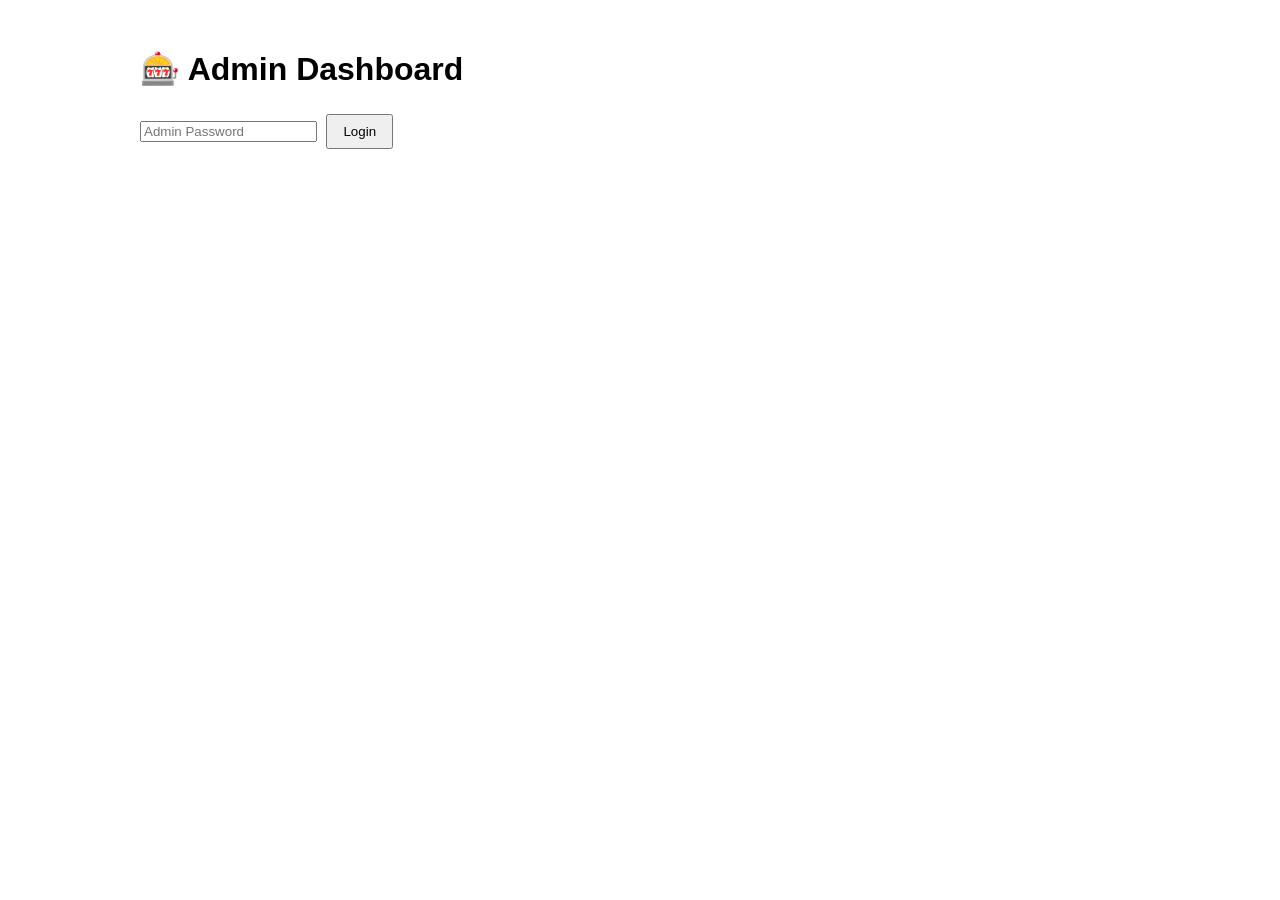
<file: apps/admin-dashboard/public/index.html>
<!DOCTYPE html>
<html>
<head>
  <title>Poker Admin Dashboard</title>
  <style>
    body { font-family: Arial, sans-serif; max-width: 1000px; margin: 50px auto; }
    table { width: 100%; border-collapse: collapse; }
    th, td { padding: 10px; border: 1px solid #ddd; text-align: left; }
    th { background: #333; color: white; }
    .btn { padding: 8px 15px; margin: 5px; cursor: pointer; }
  </style>
</head>
<body>
  <h1>🎰 Admin Dashboard</h1>
  <div>
    <input type="text" id="adminPass" placeholder="Admin Password" type="password">
    <button class="btn" onclick="login()">Login</button>
  </div>
  <div id="dashboard" style="display:none;">
    <h2>Active Rooms</h2>
    <table>
      <thead>
        <tr><th>Room ID</th><th>Players</th><th>Pot</th><th>Action</th></tr>
      </thead>
      <tbody id="roomsList"></tbody>
    </table>
    <h2>Users</h2>
    <table>
      <thead>
        <tr><th>User</th><th>Balance</th><th>Rooms</th></tr>
      </thead>
      <tbody id="usersList"></tbody>
    </table>
  </div>
  <script>
    function login() {
      const pass = document.getElementById('adminPass').value;
      if (pass === 'admin123') {
        document.getElementById('dashboard').style.display = 'block';
        loadData();
      } else {
        alert('Invalid password');
      }
    }
    function loadData() {
      // Fetch data from backend
    }
  </script>
</body>
</html>
</file>
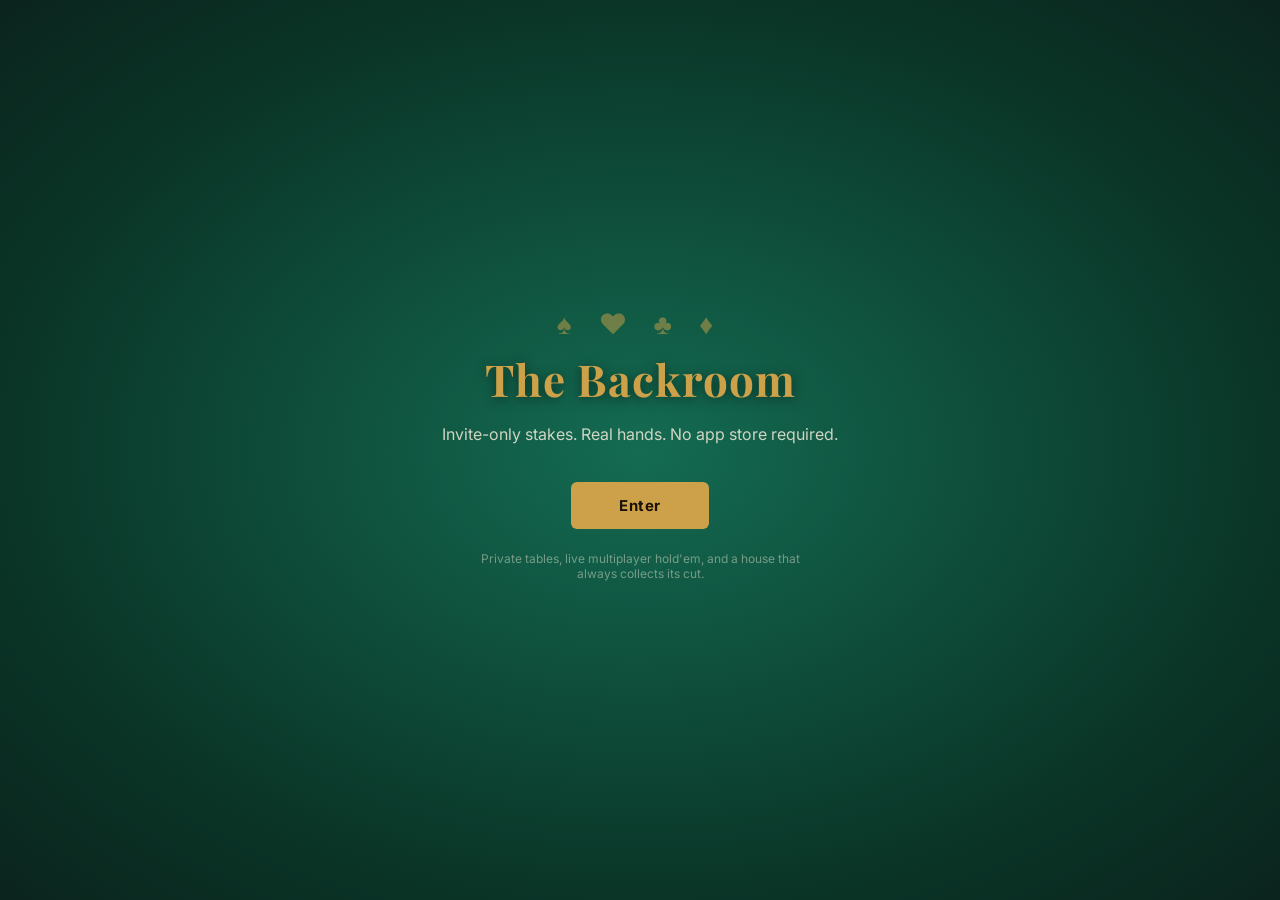
<file: apps/simple-html/public/index.html>
<!DOCTYPE html>
<html lang="en">
<head>
<meta charset="UTF-8">
<meta name="viewport" content="width=device-width, initial-scale=1.0">
<title>The Backroom</title>
<link rel="icon" href="data:image/svg+xml,<svg xmlns=%22http://www.w3.org/2000/svg%22 viewBox=%220 0 100 100%22><text y=%22.9em%22 font-size=%2290%22>&#9824;&#65039;</text></svg>">
<link rel="preconnect" href="https://fonts.googleapis.com">
<link rel="preconnect" href="https://fonts.gstatic.com" crossorigin>
<link href="https://fonts.googleapis.com/css2?family=Playfair+Display:wght@700;800&family=Inter:wght@400;500;600;700&display=swap" rel="stylesheet">
<link rel="stylesheet" href="styles.css">
</head>
<body>

<div id="toast" class="toast hidden"></div>

<!-- LANDING -->
<section id="view-landing" class="view">
  <div class="landing">
    <div class="landing-content">
      <div class="landing-suits">&#9824; &#9829; &#9827; &#9830;</div>
      <h1 class="landing-title">The Backroom</h1>
      <p class="landing-tagline">Invite-only stakes. Real hands. No app store required.</p>
      <button id="btn-landing-enter" class="btn-primary landing-cta">Enter</button>
      <p class="landing-fine">Private tables, live multiplayer hold'em, and a house that always collects its cut.</p>
    </div>
  </div>
</section>

<!-- AUTH -->
<section id="view-auth" class="view hidden">
  <div class="auth-card">
    <h1>&#9824; The Backroom</h1>
    <div class="tabs">
      <button class="tab-btn active" data-tab="login">Log In</button>
      <button class="tab-btn" data-tab="register">Register</button>
    </div>

    <form id="form-login" class="tab-panel active">
      <input type="text" id="login-username" placeholder="Username" required>
      <input type="password" id="login-password" placeholder="Password" required>
      <button type="submit" class="btn-primary">Log In</button>
    </form>

    <form id="form-register" class="tab-panel">
      <input type="text" id="register-username" placeholder="Username" required>
      <input type="email" id="register-email" placeholder="Email (optional)">
      <input type="password" id="register-password" placeholder="Password" required>
      <button type="submit" class="btn-primary">Create Account</button>
    </form>
  </div>
</section>

<!-- LOBBY -->
<section id="view-lobby" class="view hidden">
  <header class="topbar">
    <h1>&#9824; The Backroom</h1>
    <div class="user-pill">
      <span id="lobby-avatar"></span>
      <span id="lobby-username"></span>
      <span id="lobby-admin-badge" class="badge hidden">ADMIN</span>
      <span id="lobby-balance" class="badge gold"></span>
      <button id="btn-request-chips" class="btn-link hidden">Request Chips</button>
      <button id="btn-manage-chips" class="btn-link hidden">Manage Chips</button>
      <button id="btn-chip-requests" class="btn-link hidden">Requests</button>
      <button id="btn-leaderboard" class="btn-link">Leaderboard</button>
      <button id="btn-my-history" class="btn-link">My Stats</button>
      <button id="btn-logout" class="btn-link">Log Out</button>
    </div>
  </header>

  <div class="lobby-grid">
    <div class="card">
      <h2>Create a Room</h2>
      <form id="form-create-room">
        <input type="text" id="create-room-name" placeholder="Room name" required>
        <label class="field-label">Max players</label>
        <input type="number" id="create-room-max" value="6" min="2" max="9">
        <label class="field-label">Small / Big blind</label>
        <div class="row">
          <input type="number" id="create-room-sb" value="10" min="1">
          <input type="number" id="create-room-bb" value="20" min="1">
        </div>
        <button type="submit" class="btn-primary">Create &amp; Join</button>
      </form>
    </div>

    <div class="card">
      <h2>Join by Code</h2>
      <form id="form-join-code">
        <input type="text" id="join-room-code" placeholder="ROOM CODE" maxlength="10" style="text-transform:uppercase">
        <button type="submit" class="btn-primary">Join</button>
      </form>
      <p class="hint">Invite-only tables need the admin to add your username first.</p>
    </div>

    <div class="card wide">
      <h2>Public Rooms</h2>
      <div id="public-rooms-list" class="rooms-list"><p class="muted">Loading&hellip;</p></div>
    </div>
  </div>
</section>

<!-- TABLE -->
<section id="view-table" class="view hidden">
  <header class="topbar">
    <button id="btn-leave-table" class="btn-link">&larr; Lobby</button>
    <div id="table-room-name" class="room-title"></div>
    <div class="user-pill">
      <span id="table-pot-badge" class="badge gold">Pot: 0</span>
      <button id="btn-table-invite" class="btn-primary small hidden">Invite</button>
      <button id="btn-blinds" class="btn-link hidden">Blinds</button>
      <button id="btn-join-hand" class="btn-primary small hidden">Join Hand</button>
      <button id="btn-spectate" class="btn-link hidden">Spectate</button>
      <button id="btn-ready" class="btn-primary small">I'm Ready</button>
    </div>
  </header>

  <div class="table-layout">
    <div class="table-felt-wrap">
      <div class="table-felt" id="table-felt">
        <div class="community-cards" id="community-cards"></div>
        <div class="pot-display" id="pot-display">Pot: 0</div>
        <div id="seats"></div>
      </div>

      <div class="action-bar hidden" id="action-bar">
        <div class="my-turn-indicator" id="my-turn-indicator">Your turn</div>
        <button id="btn-fold" class="btn-action fold">Fold</button>
        <button id="btn-check" class="btn-action">Check</button>
        <button id="btn-call" class="btn-action">Call</button>
        <div class="raise-controls">
          <input type="range" id="raise-slider" min="0" max="1000" value="0">
          <input type="number" id="raise-amount" min="0" value="0">
          <button id="btn-raise" class="btn-action raise">Raise</button>
        </div>
      </div>
    </div>

    <aside class="side-panel">
      <div class="panel-tabs">
        <button class="panel-tab active" data-panel="chat">Chat</button>
        <button class="panel-tab" data-panel="log">Hand Log</button>
        <button class="panel-tab" data-panel="history">History</button>
        <button class="panel-tab hidden" data-panel="players" id="tab-players">Players</button>
      </div>

      <div id="panel-chat" class="panel-body active">
        <div id="chat-messages" class="chat-messages"></div>
        <form id="form-chat">
          <input type="text" id="chat-input" placeholder="Say something&hellip;" autocomplete="off">
        </form>
      </div>

      <div id="panel-log" class="panel-body">
        <div id="hand-log" class="log-list"></div>
      </div>

      <div id="panel-history" class="panel-body">
        <div id="hand-history" class="log-list"></div>
      </div>

      <div id="panel-players" class="panel-body">
        <div id="players-chip-list" class="log-list"></div>
      </div>
    </aside>
  </div>
</section>

<!-- ADMIN INVITE MODAL -->
<div id="modal-invite" class="modal hidden">
  <div class="modal-box">
    <h2>Invite to Private Table</h2>
    <p class="hint">Enter an amount, then Give or Take.</p>
    <form id="form-invite">
      <input type="text" id="invite-username" placeholder="Username to invite" required>
      <button type="submit" class="btn-primary">Invite</button>
    </form>
    <div id="invite-list" class="invite-list"></div>
    <button id="btn-close-invite" class="btn-link">Close</button>
  </div>
</div>

<!-- MANAGE CHIPS MODAL (admin: account-wide balances) -->
<div id="modal-manage-chips" class="modal hidden">
  <div class="modal-box">
    <h2>Manage Chips</h2>
    <p class="hint">New accounts start at 0 &mdash; this is the only way anyone gets chips outside of winning them. Enter an amount, then Give or Take.</p>
    <div id="manage-chips-list" class="invite-list"></div>
    <button id="btn-close-manage-chips" class="btn-link">Close</button>
  </div>
</div>

<!-- CHIP REQUESTS MODAL (admin) -->
<div id="modal-chip-requests" class="modal hidden">
  <div class="modal-box">
    <h2>Chip Requests</h2>
    <div id="chip-requests-list" class="invite-list"></div>
    <button id="btn-close-chip-requests" class="btn-link">Close</button>
  </div>
</div>

<!-- USER TRANSACTION HISTORY MODAL -->
<div id="modal-user-txns" class="modal hidden">
  <div class="modal-box">
    <h2 id="user-txns-title">Transaction History</h2>
    <div id="user-txns-list" class="log-list"></div>
    <button id="btn-close-user-txns" class="btn-link">Close</button>
  </div>
</div>

<!-- LEADERBOARD MODAL -->
<div id="modal-leaderboard" class="modal hidden">
  <div class="modal-box">
    <h2>Leaderboard</h2>
    <div id="leaderboard-list" class="log-list"></div>
    <button id="btn-close-leaderboard" class="btn-link">Close</button>
  </div>
</div>

<!-- MY STATS MODAL -->
<div id="modal-stats" class="modal hidden">
  <div class="modal-box">
    <h2>My Stats</h2>
    <div id="stats-body"></div>
    <button id="btn-close-stats" class="btn-link">Close</button>
  </div>
</div>

<script src="app.js"></script>
</body>
</html>
</file>
<file: apps/simple-html/public/styles.css>
* { box-sizing: border-box; }
html, body {
  margin: 0; padding: 0; height: 100%;
  font-family: 'Inter', -apple-system, BlinkMacSystemFont, 'Segoe UI', sans-serif;
  background: radial-gradient(ellipse at top, #123b2e 0%, #0b241d 55%, #071a14 100%);
  background-attachment: fixed;
  color: #f1ead9;
}
h1, h2 { font-family: 'Playfair Display', Georgia, serif; color: #cda149; margin: 0 0 12px; }

/* ---- custom scrollbars ---- */
* { scrollbar-width: thin; scrollbar-color: rgba(205,161,73,0.4) transparent; }
*::-webkit-scrollbar { width: 8px; height: 8px; }
*::-webkit-scrollbar-track { background: transparent; }
*::-webkit-scrollbar-thumb { background: rgba(205,161,73,0.35); border-radius: 8px; }
*::-webkit-scrollbar-thumb:hover { background: rgba(205,161,73,0.55); }
.hidden { display: none !important; }
.muted { color: rgba(241,234,217,0.55); }

/* ---- generic form controls ---- */
input, select {
  background: rgba(0,0,0,0.3);
  border: 1px solid rgba(205,161,73,0.35);
  color: #f1ead9;
  padding: 10px;
  border-radius: 6px;
  width: 100%;
  margin: 6px 0;
  font-size: 14px;
}
.field-label { font-size: 12px; color: rgba(241,234,217,0.6); margin-top: 8px; display:block; }
.row { display: flex; gap: 8px; }
.row input { flex: 1; }

button { font-family: inherit; cursor: pointer; transition: background 0.15s ease, transform 0.1s ease, box-shadow 0.15s ease; }
button:active { transform: scale(0.97); }
.btn-primary {
  background: #cda149; color: #1a1208; border: none; border-radius: 6px;
  padding: 10px 16px; font-weight: 700; width: 100%; margin-top: 10px; font-size: 14px;
}
.btn-primary:hover { background: #e3bd6d; }
.btn-primary.small { width: auto; padding: 8px 14px; margin: 0; }
.btn-link { background: none; border: none; color: #cda149; font-size: 13px; text-decoration: underline; }

/* ---- auth ---- */
.view { min-height: 100vh; }
#view-auth { display: flex; align-items: center; justify-content: center; }
.landing {
  min-height: 100vh; display: flex; align-items: center; justify-content: center;
  background: radial-gradient(ellipse at center, #146b52 0%, #0a3527 70%, #0b241d 100%);
  text-align: center; padding: 24px;
}
.landing-content { max-width: 480px; }
.landing-suits { font-size: 28px; letter-spacing: 10px; color: rgba(205,161,73,0.5); margin-bottom: 8px; }
.landing-title {
  font-size: 44px; letter-spacing: 1px; margin: 0 0 12px;
  text-shadow: 0 2px 12px rgba(0,0,0,0.5);
}
.landing-tagline { font-size: 16px; color: #f1ead9; opacity: 0.85; margin-bottom: 28px; }
.landing-cta { width: auto; padding: 14px 48px; font-size: 15px; letter-spacing: 0.5px; }
.landing-fine { font-size: 12px; color: rgba(241,234,217,0.45); margin-top: 22px; max-width: 360px; margin-left: auto; margin-right: auto; }
.auth-card {
  background: rgba(22,33,27,0.95); border: 1px solid rgba(205,161,73,0.25);
  border-radius: 14px; padding: 32px; width: 340px; box-shadow: 0 10px 30px rgba(0,0,0,0.4);
}
.tabs { display: flex; gap: 6px; margin-bottom: 16px; }
.tab-btn {
  flex: 1; background: rgba(255,255,255,0.05); border: none; color: #f1ead9;
  padding: 8px; border-radius: 6px; opacity: 0.6;
}
.tab-btn.active { background: rgba(205,161,73,0.25); opacity: 1; }
.tab-panel { display: none; }
.tab-panel.active { display: block; }

/* ---- topbar / lobby ---- */
.topbar {
  display: flex; align-items: center; justify-content: space-between;
  padding: 14px 20px; background: rgba(0,0,0,0.25); border-bottom: 1px solid rgba(205,161,73,0.2);
}
.topbar h1 { margin: 0; font-size: 20px; }
.user-pill { display: flex; align-items: center; gap: 12px; }
.badge {
  background: rgba(255,255,255,0.08); padding: 4px 10px; border-radius: 20px; font-size: 11px;
  letter-spacing: 0.5px;
}
.badge.gold { background: rgba(205,161,73,0.25); color: #f1ead9; font-weight: 700; }

.lobby-grid {
  display: grid; grid-template-columns: repeat(auto-fit, minmax(280px, 1fr));
  gap: 18px; padding: 24px;
}
.card {
  background: rgba(22,33,27,0.9); border: 1px solid rgba(205,161,73,0.2);
  border-radius: 12px; padding: 18px;
}
.card.wide { grid-column: 1 / -1; }
.rooms-list { max-height: 300px; overflow-y: auto; }
.room-row {
  display: flex; justify-content: space-between; align-items: center;
  padding: 10px 4px; border-bottom: 1px solid rgba(255,255,255,0.06);
}
.room-row .room-meta { font-size: 12px; color: rgba(241,234,217,0.6); }
.hint { font-size: 12px; color: rgba(241,234,217,0.5); margin-top: 6px; }

/* ---- table ---- */
.room-title { font-weight: 700; }
.table-layout { display: flex; gap: 0; height: calc(100vh - 57px); }
.table-felt-wrap { flex: 1; display: flex; flex-direction: column; }
.table-felt {
  position: relative; flex: 1; margin: 24px;
  background: radial-gradient(ellipse at center, #146b52 0%, #0f4d3b 70%, #0a3527 100%);
  border: 10px solid #5a3a1e; border-radius: 200px;
  display: flex; align-items: center; justify-content: center;
  box-shadow: inset 0 0 60px rgba(0,0,0,0.5);
}
.community-cards { display: flex; gap: 8px; position: absolute; top: 42%; }
.pot-display {
  position: absolute; top: 32%; color: #cda149; font-weight: 700; font-size: 15px;
  background: rgba(0,0,0,0.35); padding: 4px 14px; border-radius: 20px;
  display: flex; align-items: center; gap: 6px;
}
.chip-icon {
  display: inline-block; width: 14px; height: 14px; border-radius: 50%; flex-shrink: 0;
  background: radial-gradient(circle at 35% 35%, #e3bd6d, #cda149 55%, #8a6a2f 100%);
  border: 1.5px dashed rgba(26,18,8,0.5);
}
.seat-chips { display: flex; align-items: center; justify-content: center; gap: 4px; }
.seat-chips .chip-icon { width: 10px; height: 10px; }
.playing-card {
  width: 42px; height: 60px; background: #fdf6e3; border-radius: 5px;
  display: flex; align-items: center; justify-content: center; font-weight: 700; font-size: 16px;
  box-shadow: 0 2px 6px rgba(0,0,0,0.4); color: #222; position: relative;
  animation: dealIn 0.28s ease-out backwards;
}
.card-corner {
  position: absolute; font-size: 0.34em; font-weight: 800; line-height: 1.05; text-align: center;
}
.card-corner-top { top: 4px; left: 3px; }
.card-corner-bottom { bottom: 4px; right: 3px; transform: rotate(180deg); }
.card-suit-big { font-size: 1.3em; }
@keyframes dealIn {
  from { transform: translateY(-16px) scale(0.85); opacity: 0; }
  to { transform: translateY(0) scale(1); opacity: 1; }
}
@keyframes winPulse {
  0%, 100% { box-shadow: 0 0 0 rgba(205,161,73,0.6); }
  50% { box-shadow: 0 0 16px rgba(205,161,73,0.9); }
}
@keyframes actingGlow {
  0%, 100% { box-shadow: 0 0 14px rgba(205,161,73,0.6); }
  50% { box-shadow: 0 0 22px rgba(205,161,73,0.95); }
}
.playing-card.red { color: #b8283f; }
.playing-card.back { background: repeating-linear-gradient(45deg, #7a1f2b, #7a1f2b 4px, #5c1620 4px, #5c1620 8px); }

#seats { position: absolute; inset: 0; }
.seat {
  position: absolute; width: 140px; text-align: center;
  transform: translate(-50%, -50%);
}
.seat .seat-card {
  background: rgba(10,20,16,0.85); border: 1px solid rgba(205,161,73,0.3);
  border-radius: 10px; padding: 8px; position: relative;
}
.seat.folded .seat-card { opacity: 0.4; }
.empty-seat .seat-card {
  opacity: 0.35; border-style: dashed; background: rgba(10,20,16,0.4);
  display: flex; align-items: center; justify-content: center; min-height: 44px;
}
.empty-seat-label { font-size: 11px; color: rgba(241,234,217,0.5); font-style: italic; }
.seat.acting .seat-card { border-color: #cda149; animation: actingGlow 1.1s ease-in-out infinite; }
.seat .seat-name { font-weight: 700; font-size: 13px; }
.avatar {
  width: 26px; height: 26px; border-radius: 50%; display: flex; align-items: center;
  justify-content: center; font-weight: 800; font-size: 12px; color: #fff;
  margin: 0 auto 4px; box-shadow: 0 1px 3px rgba(0,0,0,0.4);
}
.seat .seat-chips { font-size: 12px; color: #cda149; }
.seat .seat-cards { display: flex; gap: 4px; justify-content: center; margin-top: 6px; }
.seat .seat-cards .playing-card { width: 30px; height: 44px; font-size: 12px; }
.seat .dealer-chip {
  position: absolute; top: -8px; right: -8px; background: #f1ead9; color: #1a1208;
  font-size: 10px; font-weight: 800; border-radius: 50%; width: 20px; height: 20px;
  display: flex; align-items: center; justify-content: center;
}
.seat .seat-bet { font-size: 11px; color: #9fd8bb; margin-top: 2px; }
.seat .seat-ready-badge { font-size: 10px; color: rgba(241,234,217,0.5); margin-top: 4px; }
.seat.ready .seat-card { border-color: #6fcf8f; }
.seat.ready .seat-ready-badge { color: #6fcf8f; font-weight: 700; }
.seat .win-banner {
  position: absolute; bottom: -18px; left: 50%; transform: translateX(-50%);
  background: #cda149; color: #1a1208; font-size: 10px; font-weight: 800;
  padding: 2px 8px; border-radius: 10px; white-space: nowrap;
  animation: winPulse 1s ease-in-out infinite;
}
.seat-admin-controls { display: flex; gap: 4px; justify-content: center; margin-top: 4px; }
.chip-adjust-btn {
  width: 18px; height: 18px; border-radius: 50%; border: 1px solid rgba(205,161,73,0.5);
  background: rgba(0,0,0,0.3); color: #cda149; font-size: 12px; font-weight: 800;
  line-height: 1; padding: 0; display: flex; align-items: center; justify-content: center;
}
.chip-adjust-btn:hover { background: rgba(205,161,73,0.25); }

.action-bar {
  display: flex; align-items: center; gap: 10px; padding: 14px 24px;
  background: rgba(0,0,0,0.35); border-top: 1px solid rgba(205,161,73,0.2);
}
.my-turn-indicator { color: #cda149; font-weight: 700; font-size: 13px; margin-right: 10px; }
.btn-action {
  background: rgba(255,255,255,0.08); color: #f1ead9; border: 1px solid rgba(255,255,255,0.15);
  padding: 10px 18px; border-radius: 8px; font-weight: 700;
}
.btn-action.fold { border-color: #b8495a; color: #ff9aa8; }
.btn-action.raise { background: #cda149; color: #1a1208; }
.raise-controls { display: flex; align-items: center; gap: 8px; margin-left: auto; }
.raise-controls input[type=number] { width: 90px; margin: 0; }
.raise-controls input[type=range] { width: 150px; }

/* ---- side panel ---- */
.side-panel {
  width: 300px; background: rgba(0,0,0,0.25); border-left: 1px solid rgba(205,161,73,0.2);
  display: flex; flex-direction: column;
}
.panel-tabs { display: flex; border-bottom: 1px solid rgba(255,255,255,0.08); }
.panel-tab {
  flex: 1; background: none; border: none; color: rgba(241,234,217,0.6); padding: 12px; font-size: 13px;
}
.panel-tab.active { color: #cda149; border-bottom: 2px solid #cda149; }
.panel-body { display: none; flex: 1; flex-direction: column; overflow: hidden; padding: 12px; }
.panel-body.active { display: flex; }
.chat-messages, .log-list { flex: 1; overflow-y: auto; font-size: 13px; }
.chat-messages div, .log-list div { margin-bottom: 8px; line-height: 1.4; }
.chat-messages .chat-user { color: #cda149; font-weight: 700; }
#form-chat input, #form-invite input { margin-top: 8px; }

/* ---- modal ---- */
.modal {
  position: fixed; inset: 0; background: rgba(0,0,0,0.6); backdrop-filter: blur(3px);
  display: flex; align-items: center; justify-content: center; z-index: 50;
  animation: fadeIn 0.15s ease-out;
}
.modal-box {
  background: #16211b; border: 1px solid rgba(205,161,73,0.3); border-radius: 12px;
  padding: 24px; width: 340px; max-height: 80vh; overflow-y: auto;
  animation: modalPop 0.18s ease-out;
}
@keyframes fadeIn { from { opacity: 0; } to { opacity: 1; } }
@keyframes modalPop { from { opacity: 0; transform: scale(0.96) translateY(6px); } to { opacity: 1; transform: scale(1) translateY(0); } }
.invite-list { margin-top: 12px; max-height: 200px; overflow-y: auto; }
.invite-row { display: flex; justify-content: space-between; align-items: center; padding: 6px 0; font-size: 13px; flex-wrap: wrap; gap: 6px; }
.toast {
  position: fixed; top: 16px; left: 50%; transform: translateX(-50%);
  background: linear-gradient(135deg, #1a1208, #241a0d); color: #cda149; border: 1px solid #cda149;
  padding: 11px 20px; border-radius: 999px; z-index: 100; font-size: 13px; font-weight: 600;
  box-shadow: 0 6px 20px rgba(0,0,0,0.5); animation: toastIn 0.2s ease-out;
}
@keyframes toastIn { from { opacity: 0; transform: translate(-50%, -10px); } to { opacity: 1; transform: translate(-50%, 0); } }

/* ---- mobile ---- */
@media (max-width: 820px) {
  .table-layout { flex-direction: column; height: auto; min-height: 100vh; }
  .table-felt-wrap { order: 1; }
  .table-felt { margin: 12px; border-radius: 24px; min-height: 340px; }
  .side-panel { width: auto; height: 320px; border-left: none; border-top: 1px solid rgba(205,161,73,0.2); }
  .seat { width: 100px; }
  .seat .seat-name, .seat .seat-chips { font-size: 11px; }
  .seat .seat-cards .playing-card { width: 24px; height: 36px; font-size: 10px; }
  .action-bar { flex-wrap: wrap; padding: 10px 12px; gap: 8px; }
  .raise-controls { margin-left: 0; width: 100%; justify-content: space-between; }
  .raise-controls input[type=range] { flex: 1; width: auto; }
  .topbar { flex-wrap: wrap; gap: 8px; padding: 10px 14px; }
  .topbar h1 { font-size: 17px; }
  .lobby-grid { padding: 14px; gap: 12px; }
  .auth-card { width: 90%; max-width: 340px; padding: 22px; }
  .modal-box { width: 90%; max-width: 340px; }
}
</file>
